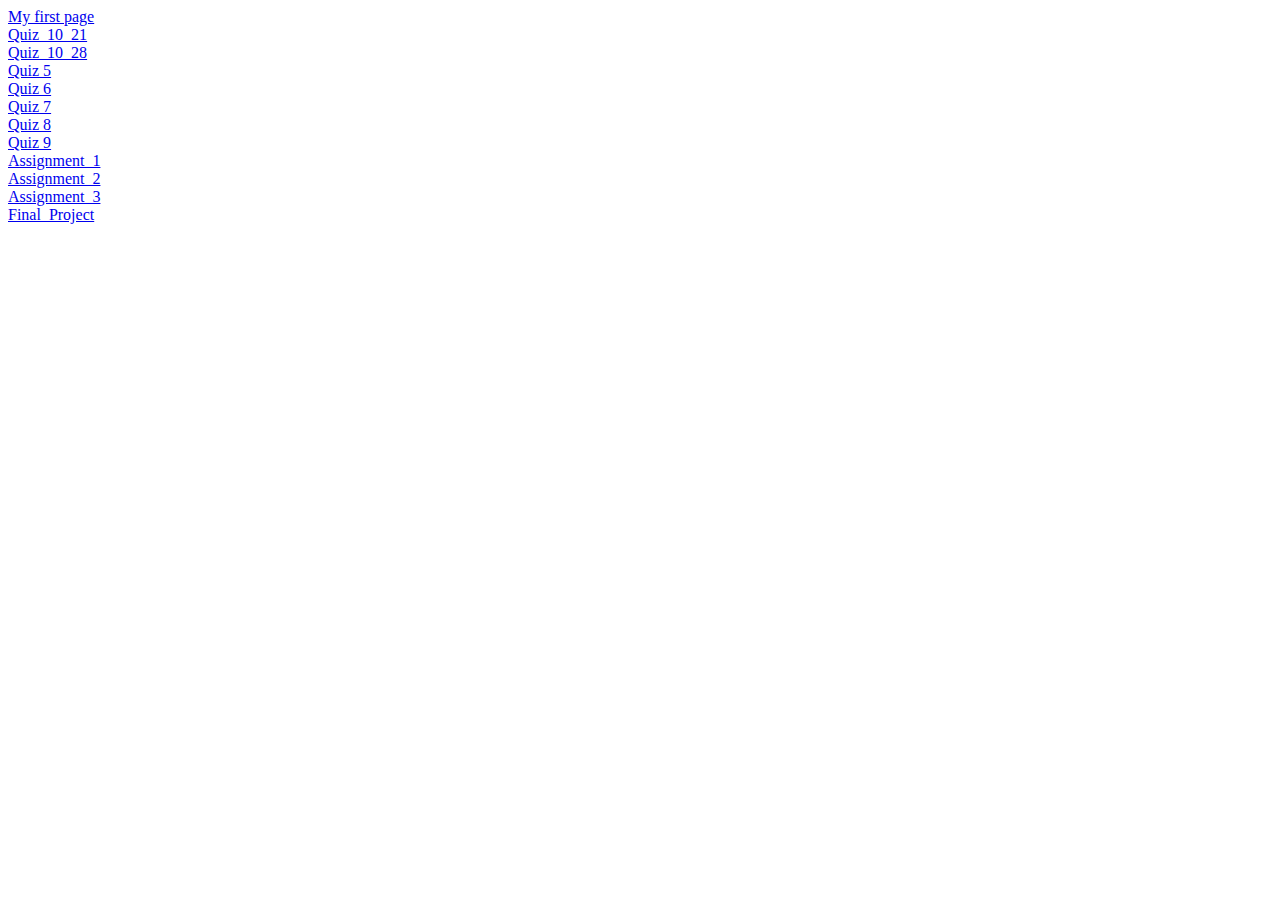
<file: index.html>
<!DOCTYPE html>
<html lang="en" dir="ltr">
  <head>
    <meta charset="utf-8">
    <title></title>
  </head>
  <body>
    <a href="./MyFirstPage/index.html">My first page</a>
    <br>
    <a href="./Quiz_10_21/index.html">Quiz_10_21</a>
    <br>
    <a href="./Quiz_10_28/index.html">Quiz_10_28</a>
    <br>
    <a href="./Quiz5/index.html">Quiz 5</a>
    <br>
    <a href="./Quiz6/index.html">Quiz 6</a>
    <br>
    <a href="./Quiz7/index.html">Quiz 7</a>
    <br>
    <a href="./Quiz8/index.html">Quiz 8</a>
    <br>
    <a href="./Quiz9/index.html">Quiz 9</a>
    <br>
    <a href="./Assignment_1/index.html">Assignment_1</a>
    <br>
    <a href="./Assignment_2/index.html">Assignment_2</a>
    <br>
    <a href="./Assignment_3/index.html">Assignment_3</a>
    <br>
    <a href="./EndlessRevolution/endless.html">Final_Project</a>
    <br>
  </body>
</html>
</file>
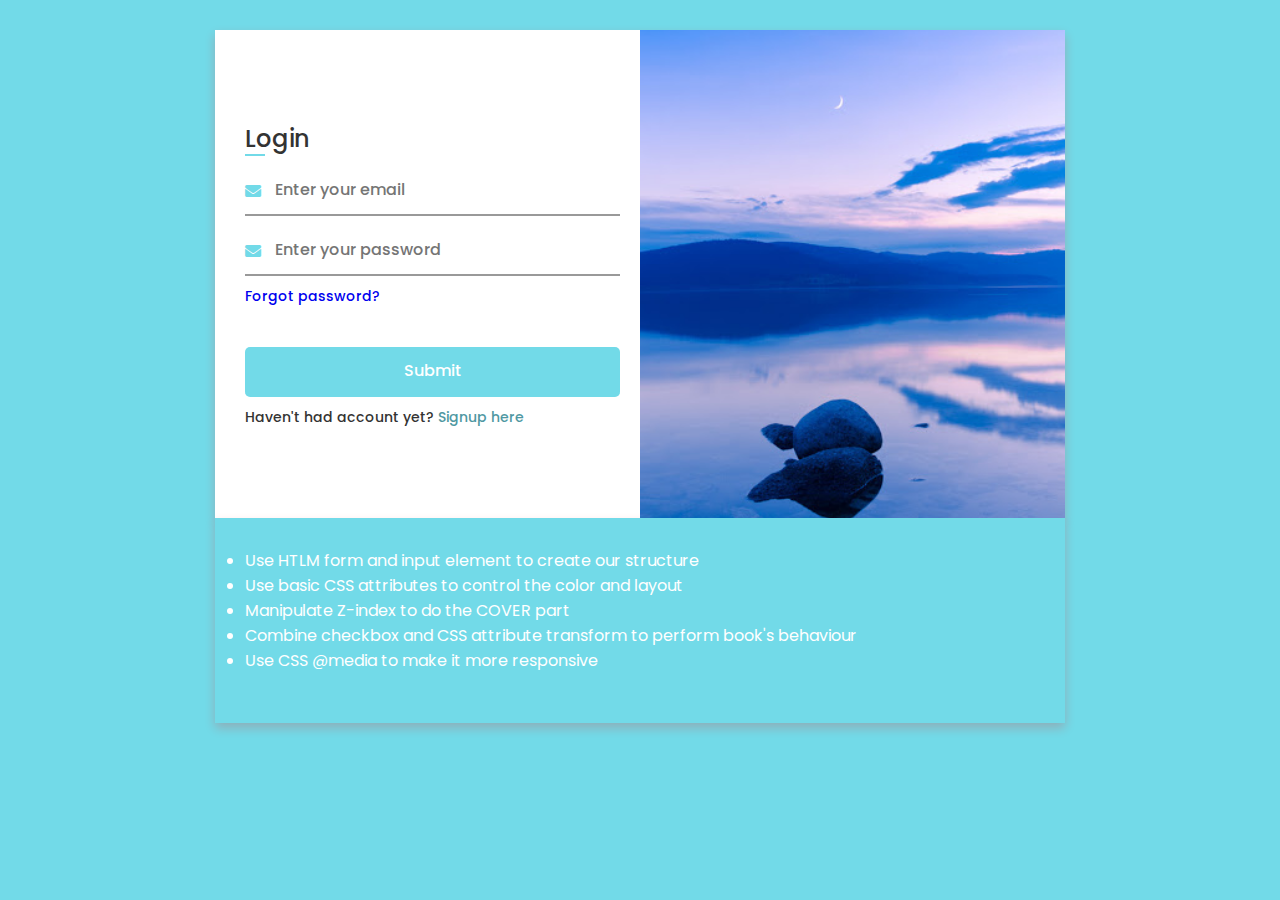
<file: Assignment_1/index.html>
<!DOCTYPE html>
<html lang="en" dir="ltr">

<head>
  <meta charset="utf-8">
  <title>S1093544 - Assignment 1</title>
  <link rel="stylesheet" href="./style.css">
  <link rel="stylesheet" href="https://cdnjs.cloudflare.com/ajax/libs/font-awesome/5.15.3/css/all.min.css">
  <meta name="tviewport" content="width=device-width, initial-scale=1.0">
</head>

<body>
  <div class="container">
    <input type="checkbox" id="flip" name="" value="">
    <div class="cover">
      <div class="front">
        <img class="front-image" src="./front.jpeg" alt="">
      </div>
      <div class="back">
        <img class="back-image" src="./back.jpeg" alt="">
      </div>
    </div>
    <form class="" action="index.html" method="post">
      <div class="form-content">
        <div class="login-form">
          <div class="title">
            Login
          </div>
          <div class="input-box">
            <i class="fas fa-envelope"></i>
            <input type="email" name="" value="" placeholder="Enter your email" required>
          </div>
          <div class="input-box">
            <i class="fas fa-envelope"></i>
            <input type="password" name="" value="" placeholder="Enter your password" required>
          </div>
          <div class="text">
            <a href="#">Forgot password?</a>
          </div>

          <div class="button input-box">
            <input type="submit" name="" value="Submit">
          </div>

          <div class="text">
            Haven't had account yet?
            <label for="flip">Signup here</label>
          </div>
        </div>
        <div class="signup-form">
          <div class="title">
            Signup
          </div>
          <div class="input-box">
            <i class="fas fa-user"></i>
            <input type="text" name="" value="" placeholder="Enter your name" required>
          </div>
          <div class="input-box">
            <i class="fas fa-envelope"></i>
            <input type="email" name="" value="" placeholder="Enter your email" required>
          </div>
          <div class="input-box">
            <i class="fas fa-envelope"></i>
            <input type="password" name="" value="" placeholder="Enter your password" required>
          </div>
          <div class="text">
            <a href="#">Sign up with Gmail</a>
          </div>
          <div class="text">
            <a href="#">Sign up with Facebook</a>
          </div>
          <div class="button input-box">
            <input type="submit" name="" value="Submit">
          </div>
          <div class="text">
            Already had an account?
            <label for="flip">Login here</label>
          </div>
        </div>
      </div>
    </form>
  </div>

  <div class="container description">
    <ul>
      <li>Use HTLM form and input element to create our structure</li>
      <li>Use basic CSS attributes to control the color and layout</li>
      <li>Manipulate Z-index to do the COVER part</li>
      <li>Combine checkbox and CSS attribute transform to perform book's behaviour</li>
      <li>Use CSS @media to make it more responsive</li>
    </ul>
  </div>
</body>

</html>
</file>
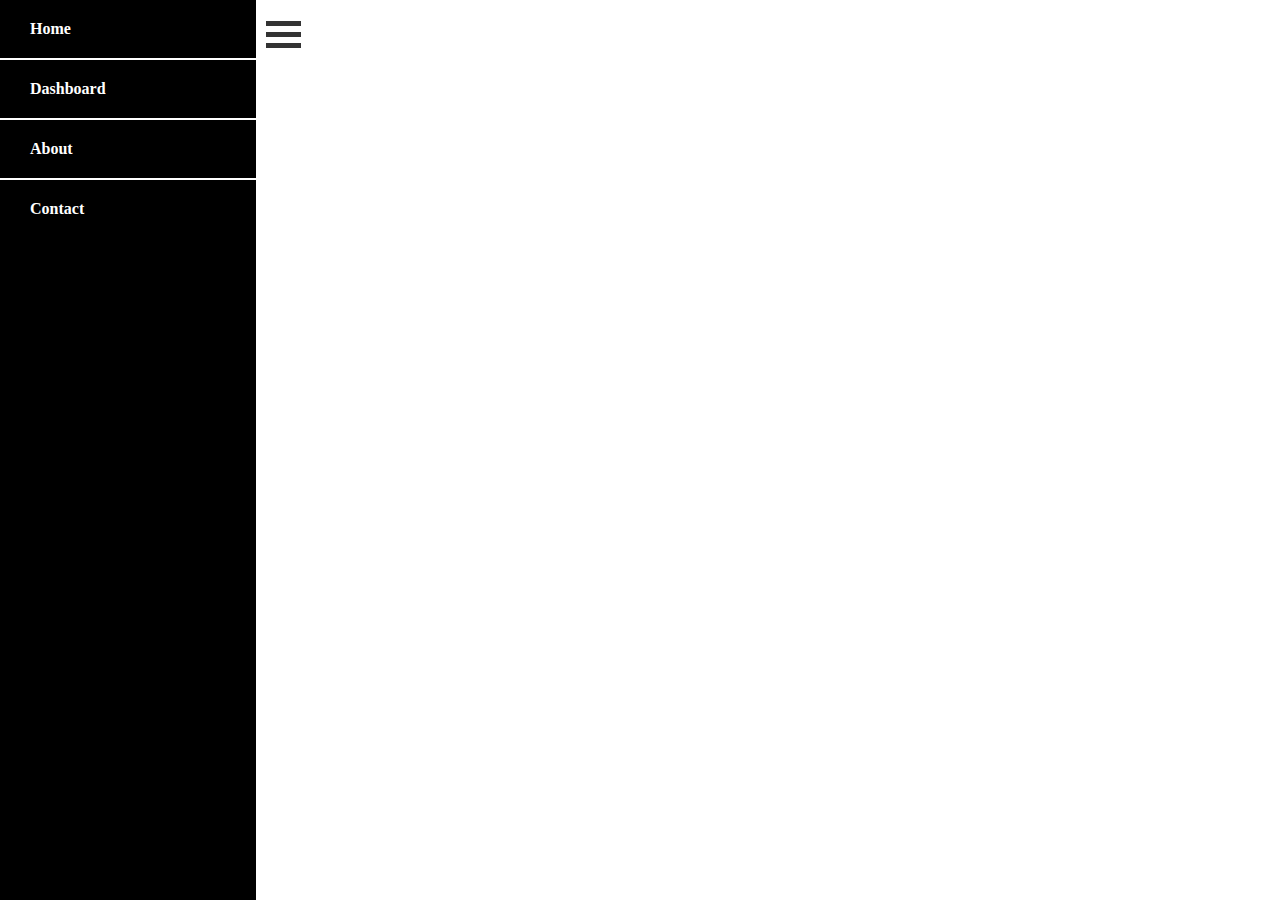
<file: Assignment_2/index.html>
<!DOCTYPE html>
<html lang="en" dir="ltr">

<head>
  <title>Assignment 2</title>
  <meta charset="utf-8">
  <meta name=viewport content="width=device-width, initial-scale=1">
  <link rel="stylesheet" href="./master.css">
</head>

<body>
  <div class="container">
    <div id="navigator" class="nav-bar">
      <ul>
        <li class="nav-ele"><a href="./icecream.html">Home</a></li>
        <div class="separator"></div>
        <li class="nav-ele"><a href="#">Dashboard</a></li>
        <div class="separator"></div>
        <li class="nav-ele"><a href="#">About</a></li>
        <div class="separator"></div>
        <li class="nav-ele"><a href="#">Contact</a></li>
      </ul>
    </div>
    <div class="nav-btn" onclick="myFunction()">
      <div class="bar1"></div>
      <div class="bar2"></div>
      <div class="bar3"></div>
    </div>
  </div>
  <script src="./myJavascript.js"></script>
</body>

</html>
</file>
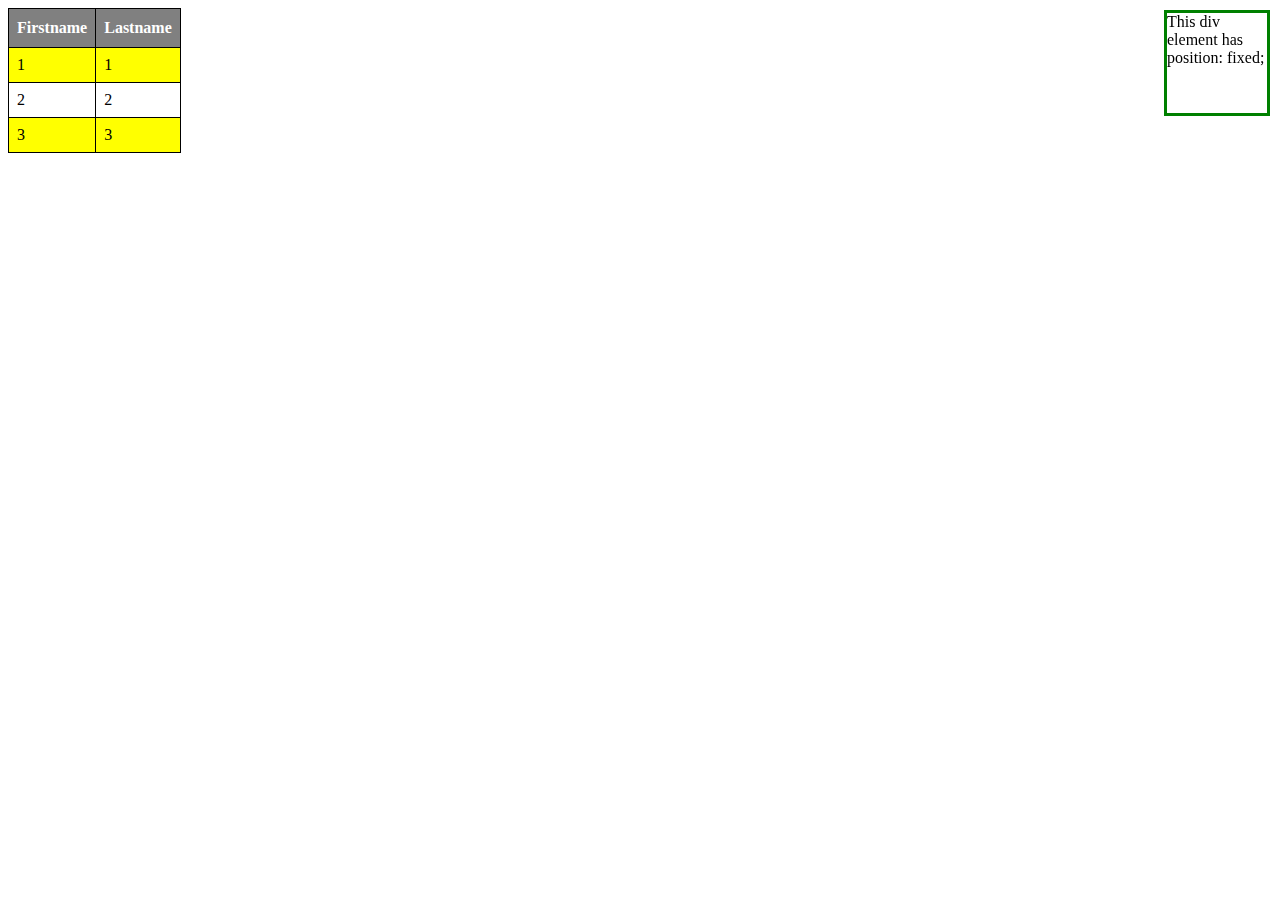
<file: Quiz5/index.html>
<!DOCTYPE html>
<html lang="en" dir="ltr">

<head>
  <meta charset="utf-8">
  <title>Oliver</title>
  <link rel="stylesheet" href="./style.css">
</head>

<body>
  <table class="student">
    <tr>
      <th>Firstname</th>
      <th>Lastname</th>
    </tr>
    <tr>
      <td>1</td>
      <td>1</td>
    </tr>
    <tr>
      <td>2</td>
      <td>2</td>
    </tr>
    <tr>
      <td>3</td>
      <td>3</td>
    </tr>
  </table>
  <div class="fixed-element">This div element has position: fixed;</div>
</body>

</html>
</file>
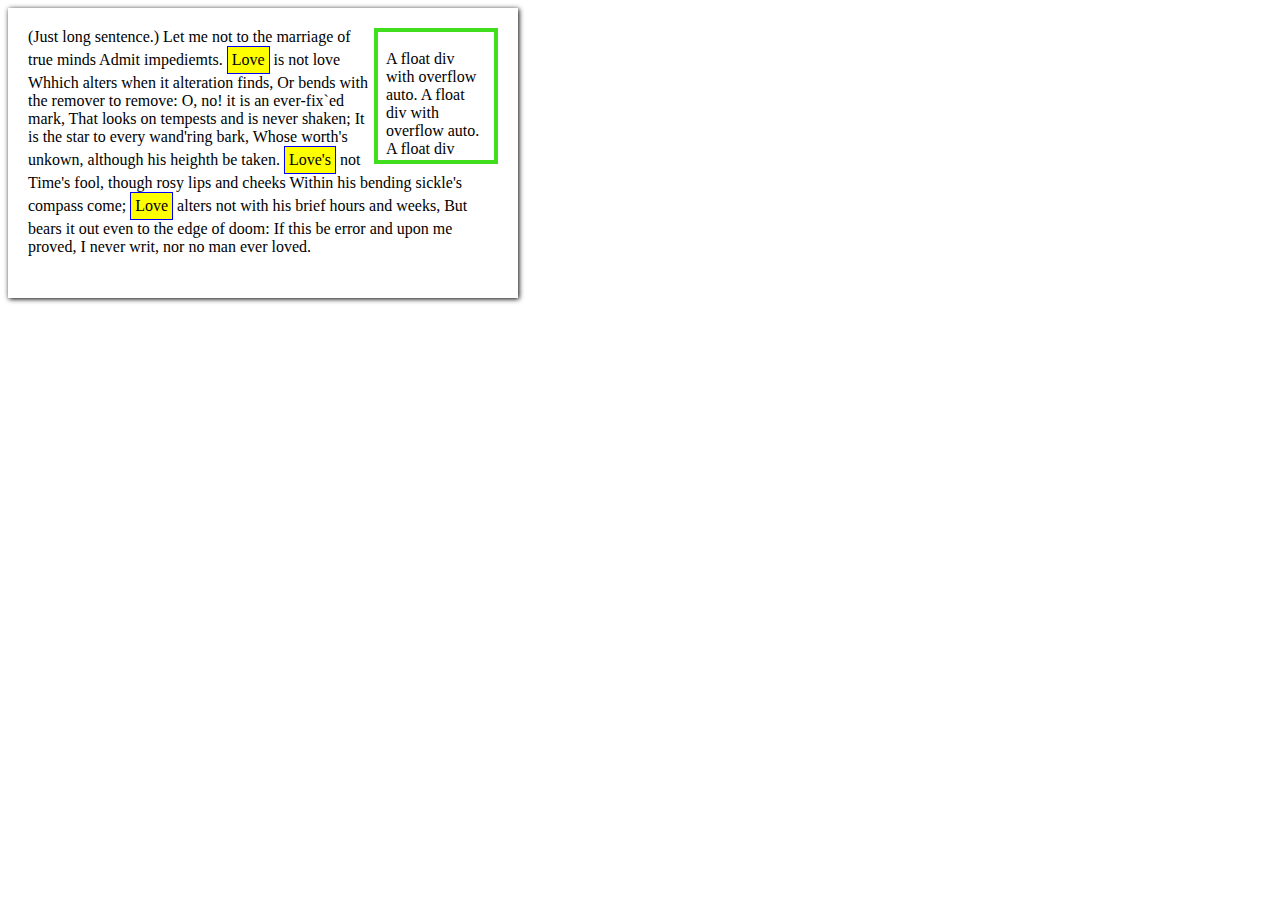
<file: Quiz6/index.html>
<!DOCTYPE html>
<html lang="en" dir="ltr">

<head>
  <meta charset="utf-8">
  <title>Oliver</title>
  <link rel="stylesheet" href="./style.css">
</head>

<body>
  <div class="container">
    <div class="float-div">
      A float div with overflow auto. A float div with overflow auto. A float div with overflow auto.
    </div>
    (Just long sentence.) Let me not to the marriage of true minds Admit
    impediemts. <span class="inline-block-span">Love</span> is not love Whhich
    alters when it alteration finds, Or bends with the remover to remove: O,
    no! it is an ever-fix`ed mark, That looks on tempests and is never shaken;
    It is the star to every wand'ring bark, Whose worth's unkown, although his
    heighth be taken. <span class="inline-block-span">Love's</span> not Time's
    fool, though rosy lips and cheeks Within his bending sickle's compass
    come; <span class="inline-block-span">Love</span> alters not with his
    brief hours and weeks, But bears it out even to the edge of doom: If this
    be error and upon me proved, I never writ, nor no man ever loved.
  </div>
</body>

</html>
</file>
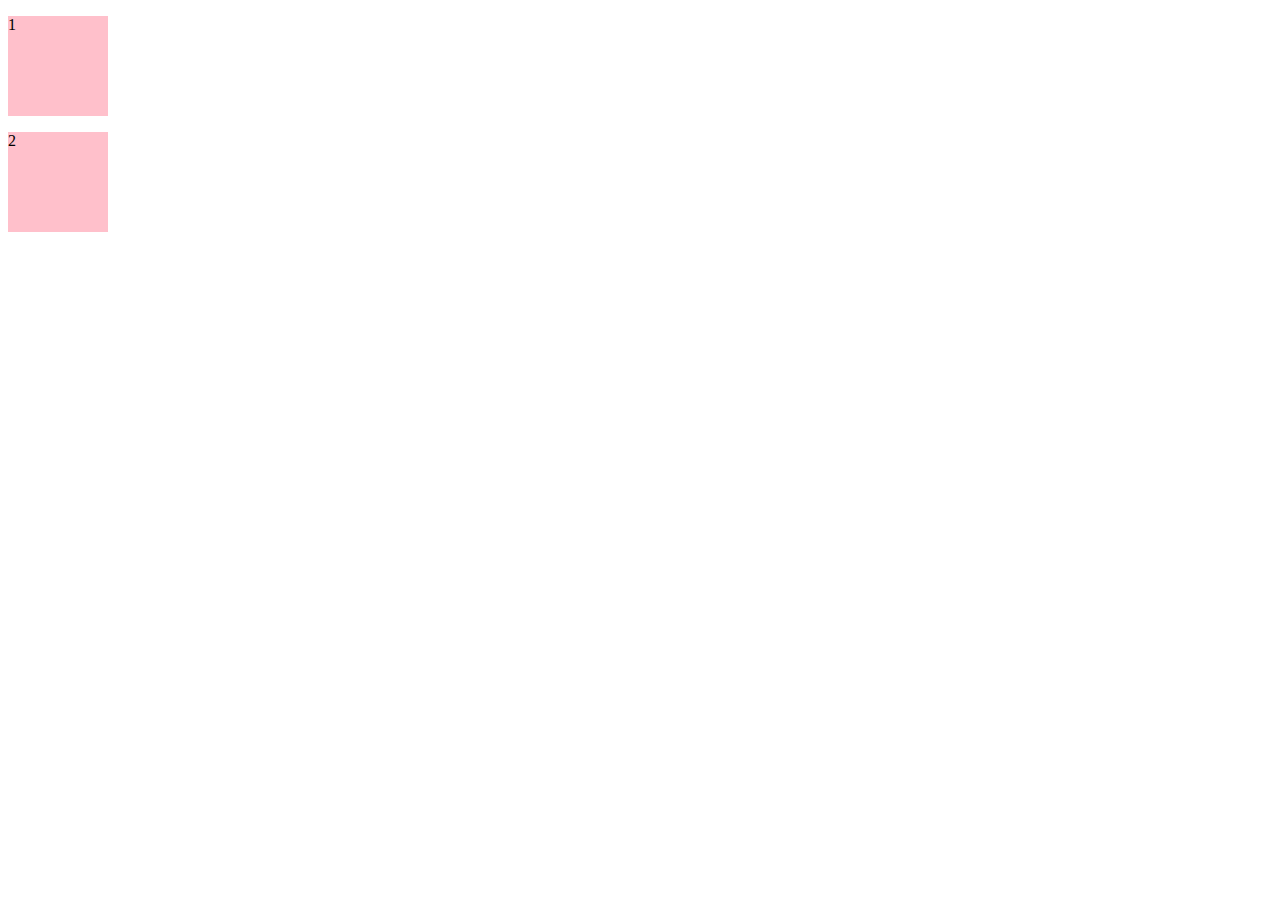
<file: Quiz7/index.html>
<!DOCTYPE html>
<html lang="en" dir="ltr">
  <head>
    <meta charset="utf-8">
    <title>Quiz 7</title>
    <link rel="stylesheet" href="./style.css">
  </head>
  <body>
    <div id="box-1">
      <p>1</p>
    </div>
    <div id="box-2">
      <p>2</p>
    </div>
  </body>
</html>
</file>
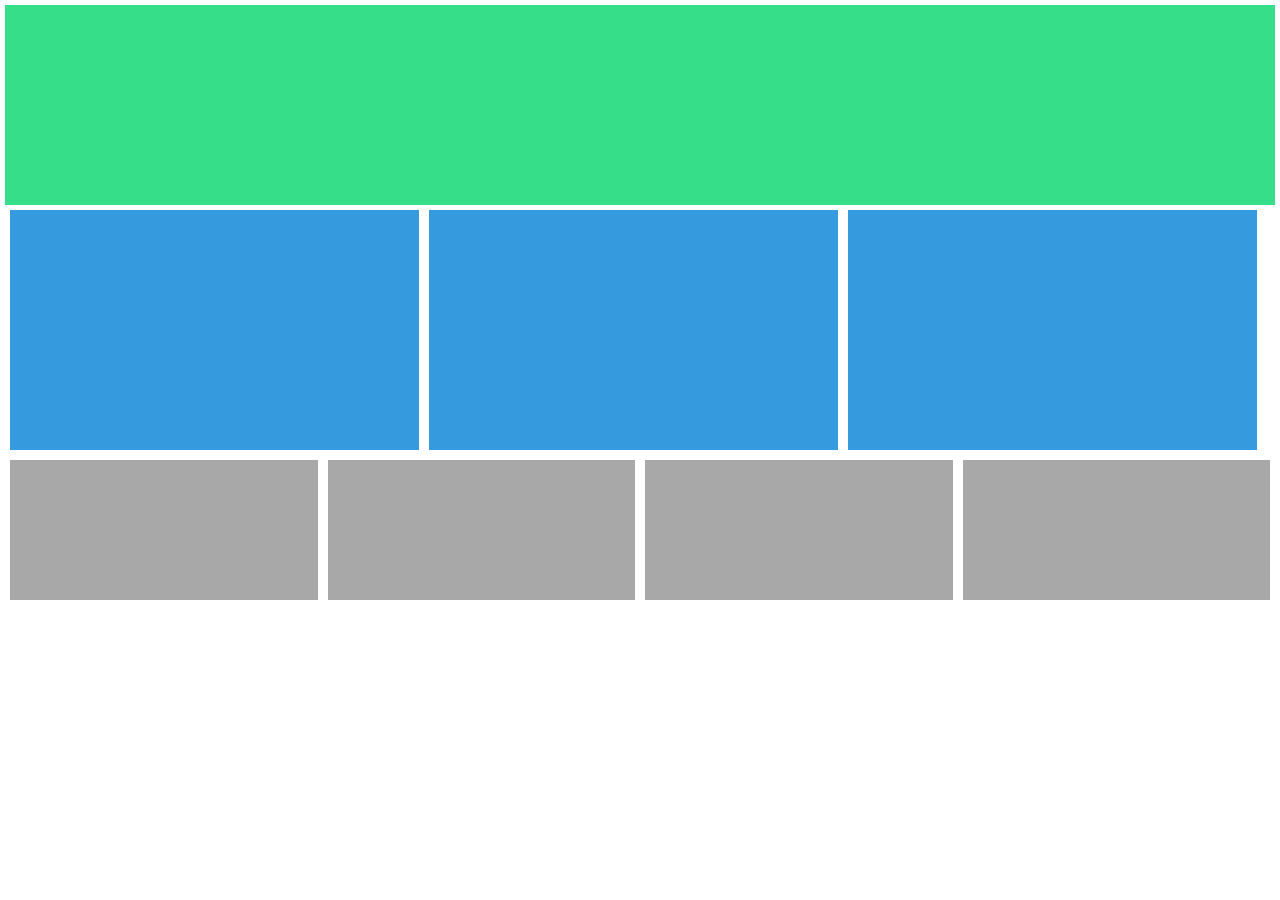
<file: Quiz8/index.html>
<!DOCTYPE html>
<html lang="en" dir="ltr">

<head>
  <meta charset="utf-8">
  <title>Quiz 8</title>
  <link rel="stylesheet" href="./style.css">
</head>

<body>
  <div class="box-1">
  </div>
  <div class="box-2">
    <div class="box-2-1">
    </div>
    <div class="box-2-2">
    </div>
    <div class="box-2-3">
    </div>
  </div>
  <div class="box-3">
    <div class="box-3-1">
    </div>
    <div class="box-3-2">
    </div>
    <div class="box-3-3">

    </div>
    <div class="box-3-4">

    </div>
  </div>
</body>

</html>
</file>
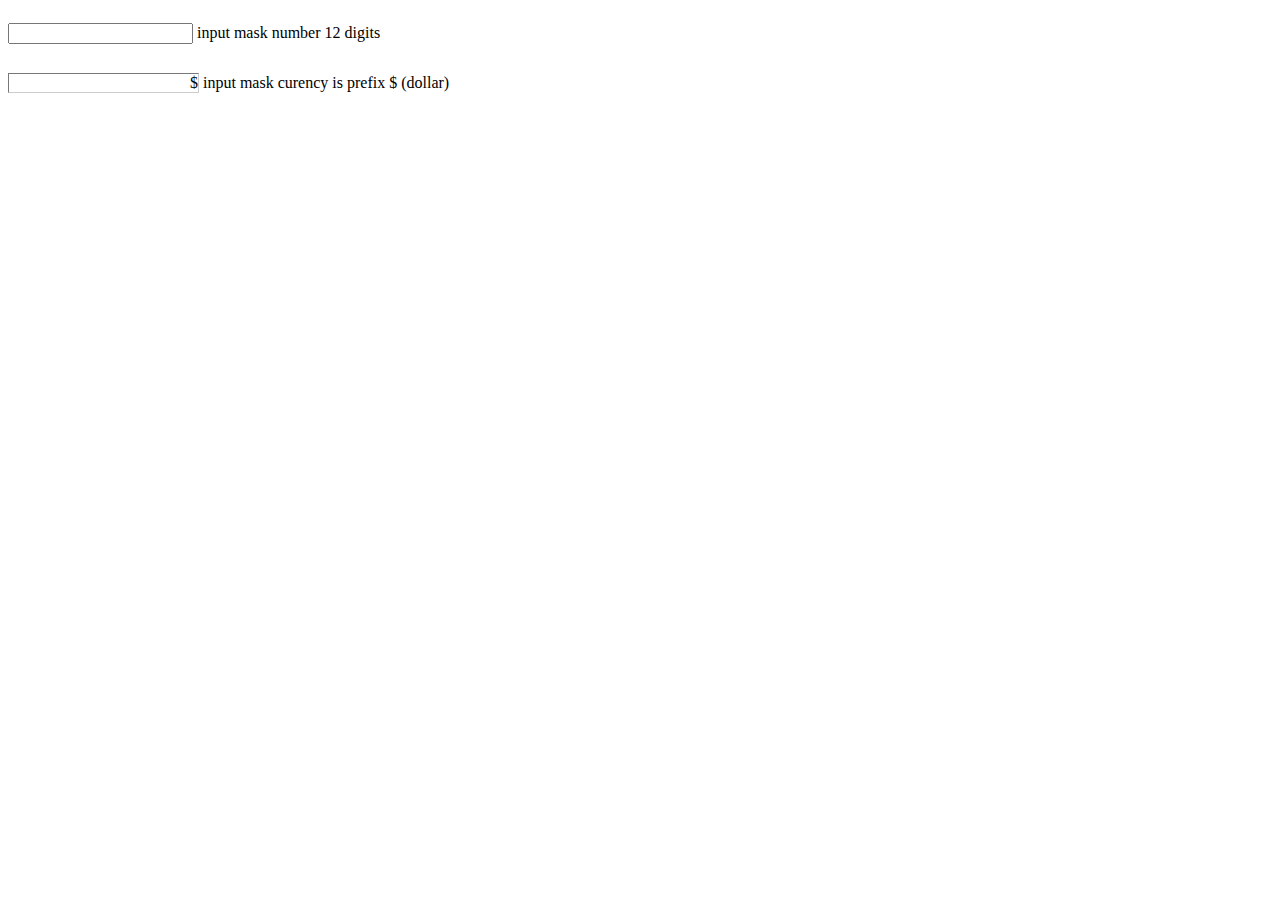
<file: Quiz9/index.html>
<!DOCTYPE html>
<html lang="en" dir="ltr">

<head>
  <meta charset="utf-8">
  <title></title>
  <link rel="stylesheet" href="./style.css">
</head>

<body>
  <div class="flex-container">
    <input type="number" id="limitingInputField" oninput="limitLength()" />
    <p>&nbsp;input mask number 12 digits</p>
  </div>
  <div class="flex-container">
    <span class="currencyinput"><input type="number" />$</span>
    <p>&nbsp;input mask curency is prefix $ (dollar)</p>
  </div>
  <script>
    function limitLength() {
      var x = document.getElementById("limitingInputField").value;
      if (x.length > 12) {
        document.getElementById("limitingInputField").value = x.slice(0, 12);
      }
    }
  </script>
</body>

</html>
</file>
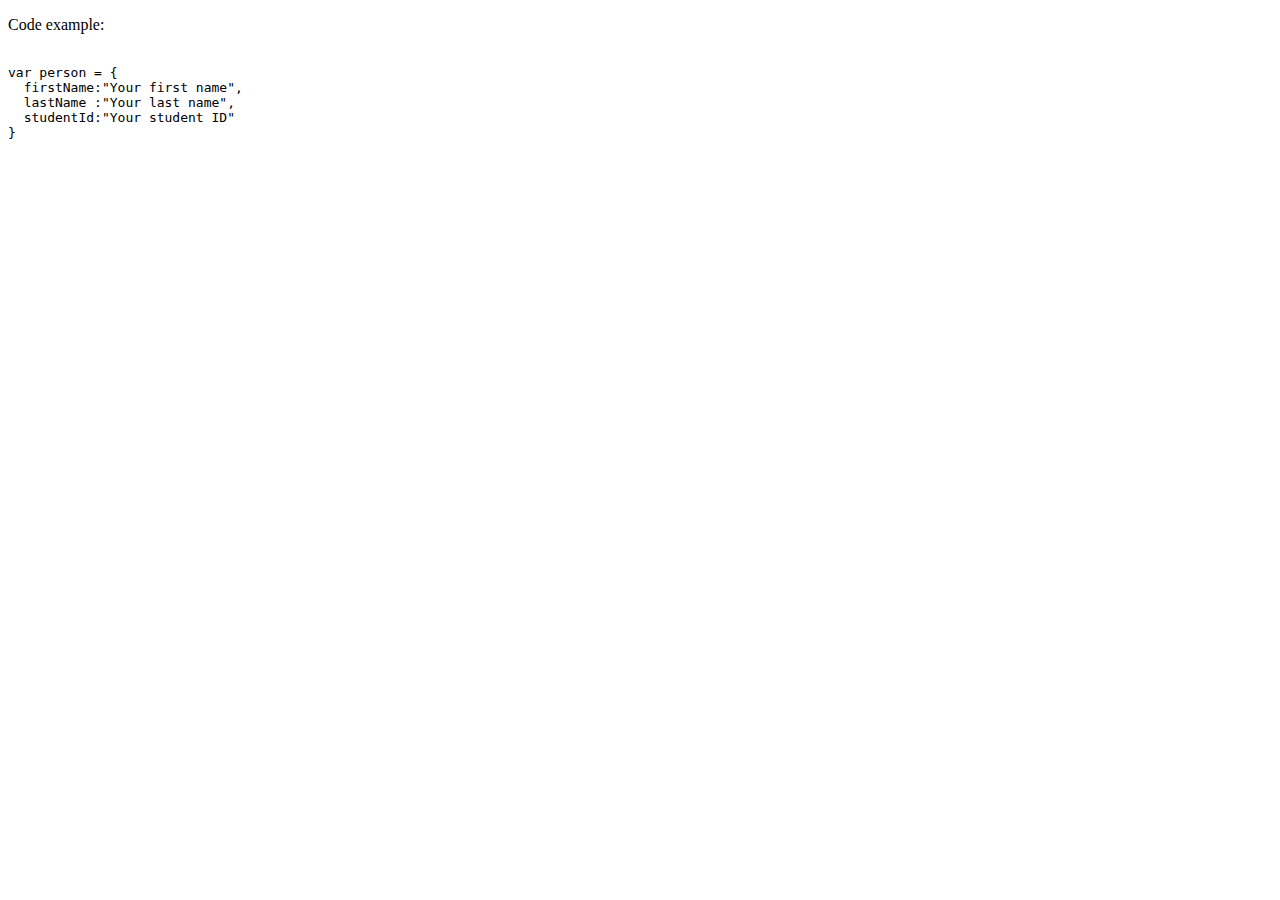
<file: Quiz_10_21/index.html>
<!DOCTYPE html>
<html lang="en" dir="ltr">

<head>
  <meta charset="utf-8">
  <title>Oliver</title>
</head>

<body>
  <p>Code example:</p>
  <pre>
      <code>
var person = {
  firstName:"Your first name",
  lastName :"Your last name",
  studentId:"Your student ID"
}
      </code>
    </pre>
</body>

</html>
</file>
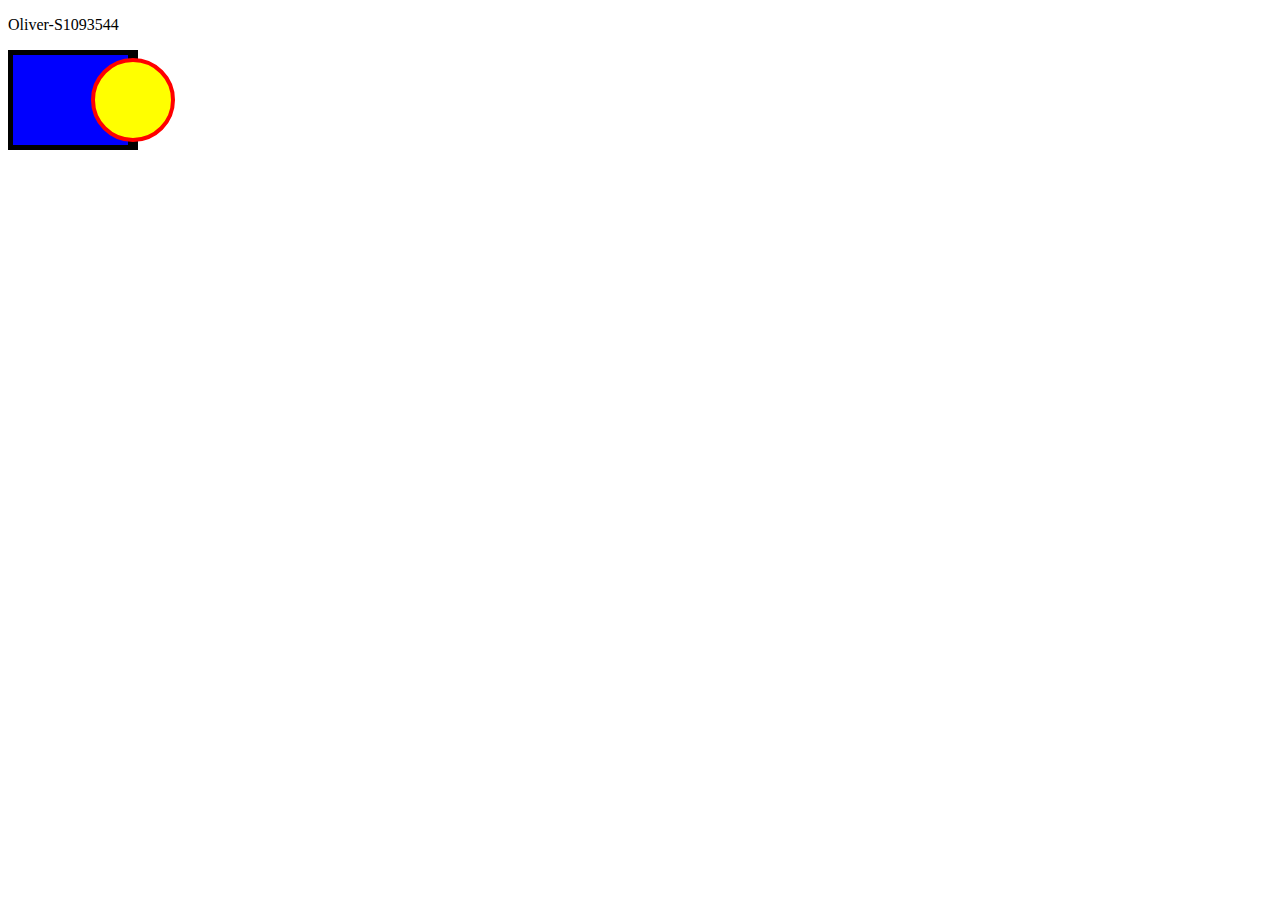
<file: Quiz_10_28/index.html>
<!DOCTYPE html>
<html lang="en" dir="ltr">

<head>
  <meta charset="utf-8">
  <title>Oliver</title>
</head>

<body>
  <p>Oliver-S1093544</p>
  <svg width="200" height="100">
  	<rect width="125" height="100" style="fill:rgb(0,0,255);stroke-width:10;stroke:rgb(0,0,0)"/>
  	<circle cx="125" cy="50" r="40" stroke="red" stroke-width="4" fill="yellow"/>
  </svg>
  

	

      </code>
    </pre>
</body>

</html>
</file>
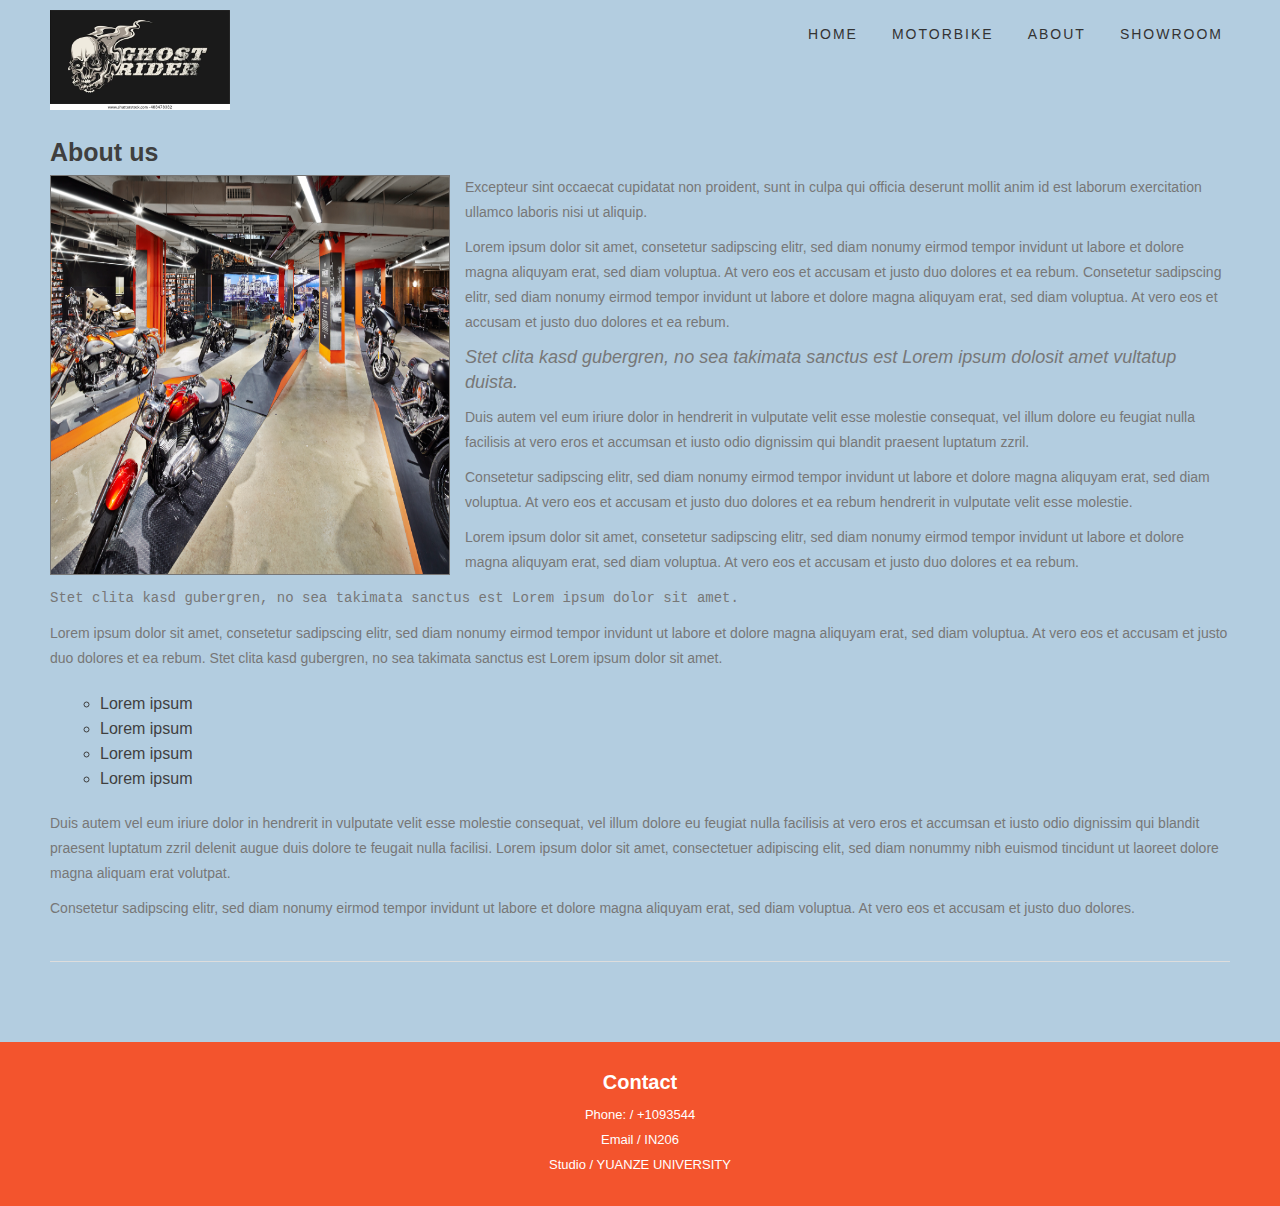
<file: Assigment_3/about.html>
<!doctype html>
<html>

<head>
	<title>About</title>
	<link href="css/style.css" type="text/css" rel="stylesheet">
	<link href="css/grid.css" type="text/css" rel="stylesheet">
</head>

<body>
	<main>

		<!------------------------ header ----------------------->

		<header>
			<div class="container">
				<div class="row">
					<a href="index.html" class="logo"><img src="images/ghostrider.png"></a>
					<div class="menu">
						<ul>
							<li><a href="index.html">Home</a></li>
							<li><a href="motobike.html">Motorbike</a></li>
							<li><a href="about.html">About</a></li>
							<li><a href="showroom.html">Showroom</a></li>
						</ul>
					</div>

				</div>
			</div>
		</header>

		<!------------------------ content area ----------------------->
		<section>
			<div class="container">
				<div class="row">
					<div class="wrap-col">

						<article>
							<div class="art-header">
								<h1 class="entry-title">About us</h1>
							</div>
							<div class="art-content">
								<img src="images/about.jpeg">
								<div>
									<p>Excepteur sint occaecat cupidatat non proident, sunt in culpa qui officia deserunt mollit anim id est laborum exercitation ullamco laboris nisi ut aliquip.</p>
								</div>
								<p>Lorem ipsum dolor sit amet, consetetur sadipscing elitr, sed diam nonumy eirmod tempor invidunt ut labore et dolore magna aliquyam erat, sed diam voluptua. At vero eos et accusam et justo duo dolores et ea rebum. Consetetur
									sadipscing elitr, sed diam nonumy eirmod tempor invidunt ut labore et dolore magna aliquyam erat, sed diam voluptua. At vero eos et accusam et justo duo dolores et ea rebum.</p>
								<blockquote>
									<p>Stet clita kasd gubergren, no sea takimata sanctus est Lorem ipsum dolosit amet vultatup duista.</p>
								</blockquote>
								<p>
									Duis autem vel eum iriure dolor in hendrerit in vulputate velit esse molestie consequat, vel illum dolore eu feugiat nulla facilisis at vero eros et accumsan et iusto odio dignissim qui blandit praesent luptatum zzril.</p>
								<p>
									Consetetur sadipscing elitr, sed diam nonumy eirmod tempor invidunt ut labore et dolore magna aliquyam erat, sed diam voluptua. At vero eos et accusam et justo duo dolores et ea rebum hendrerit in vulputate velit esse molestie.
								</p>

								<p>Lorem ipsum dolor sit amet, consetetur sadipscing elitr, sed diam nonumy eirmod tempor invidunt ut labore et dolore magna aliquyam erat, sed diam voluptua. At vero eos et accusam et justo duo dolores et ea rebum.</p>
								<p><code>Stet clita kasd gubergren, no sea takimata sanctus est Lorem ipsum dolor sit amet.</code></p>
								<p>
									Lorem ipsum dolor sit amet, consetetur sadipscing elitr, sed diam nonumy eirmod tempor invidunt ut labore et dolore magna aliquyam erat, sed diam voluptua. At vero eos et accusam et justo duo dolores et ea rebum. Stet clita kasd
									gubergren, no sea takimata sanctus est Lorem ipsum dolor sit amet.
								</p>
								<div class="order">
									<ol>
										<li>Lorem ipsum</li>
										<li>Lorem ipsum</li>
										<li>Lorem ipsum</li>
										<li>Lorem ipsum</li>
									</ol>
								</div>
								<p>
									Duis autem vel eum iriure dolor in hendrerit in vulputate velit esse molestie consequat, vel illum dolore eu feugiat nulla facilisis at vero eros et accumsan et iusto odio dignissim qui blandit praesent luptatum zzril delenit
									augue duis dolore te feugait nulla facilisi. Lorem ipsum dolor sit amet, consectetuer adipiscing elit, sed diam nonummy nibh euismod tincidunt ut laoreet dolore magna aliquam erat volutpat.</p>
								<p>
									Consetetur sadipscing elitr, sed diam nonumy eirmod tempor invidunt ut labore et dolore magna aliquyam erat, sed diam voluptua. At vero eos et accusam et justo duo dolores.</p>

							</div>
						</article>

					</div>
				</div>
			</div>

			</div>
		</section>

		<!------------------------ footer ----------------------->

		<footer>
			<div class="wrap-footer">
				<div class="container">
					<div class="row">
						<h3>Contact</h3>
						<span>Phone: / +1093544</span><br>
						<span>Email / IN206</span> <br>
						<span>Studio / YUANZE UNIVERSITY</span><br>
					</div>
				</div>
			</div>
		</footer>

	</main>
</body>

</html>
</file>
<file: Assignment_1/style.css>
/* Google Font Link */
@import url('https://fonts.googleapis.com/css2?family=Poppins:wght@200;300;400;500;600;700&display=swap');

* {
  margin: 0;
  padding: 0;
  box-sizing: border-box;
  font-family: "Poppins", sans-serif;
}

body {

  min-height: 100vh;
  display: block;
  align-items: center;
  justify-content: space-between;
  background: #72dae8;
  padding: 30px;
}


.container {
  position: relative;
  max-width: 850px;
  width: 100%;
  background: #fff;
  padding: 50px 30px;
  box-shadow: 0 5px 10px rgba(255, 0, 0, 0.2);
  margin: auto;
}

.container #flip{
  display: none;
}

.container .cover{
  position: absolute;
  top: 0;
  left: 50%;
  height: 100%;
  width: 50%;
  z-index: 98;
  transition: all 1s ease;
  transform-origin: left;
  transform-style: preserve-3d;
}
.container .cover::before{
    content: '';
    position: absolute;
    height: 100%;
    width: 100;
    background: #72dae8;
    opacity: 0.5;
    z-index: 100;
}

.container .cover img{
  position: absolute;
  height: 100%;
  width: 100%;
  object-fit: cover;
  z-index: 12;
  backface-visibility: hidden;
}

.container .cover .back .back-image{
  transform: rotateY(180deg);
}

.container .cover .text{
  position: absolute;
  z-index: 111;
  height: 100%;
  width: 100%;
  font-size: 26px;
  font-weight: 500;
  color: white;
  display: flex;
  flex-direction: column;
  align-items: center;
  justify-content: center;
}

.cover .text .text-2{
    font-size: 14;
    font-weight: 500;
}

.container #flip:checked ~ .cover{
  transform: rotateY(-180deg);
}

.container form {
  height: 100%;
  width: 100%;
  background: #fff;
}

.container .form-content {
  display: flex;
  align-items: center;
  justify-content: space-between;
}



.form-content .login-form, .form-content .signup-form {
  width: calc(100% / 2 -25px);
}

form .form-content .title {
  position: relative;
  font-size: 24px;
  font-weight: 500;
  color: #333;
}

form .form-content .title:before {
  content: '';
  position: absolute;
  left: 0;
  bottom: 0;
  height: 2px;
  width: 20px;
  background: #72dae8;
}

form .form-content .input-box {
  display: flex;
  align-items: center;
  height: 50px;
  width: 100%;
  margin: 10px 0px;
  position: relative;
}

.form-content .input-box input {
  height: 100%;
  width: 100%;
  outline: none;
  border: none;
  padding: 0 30px;
  font-size: 16px;
  font-weight: 500;
  border-bottom: 2px solid rgba(0, 0, 0, 0.4);
  transition: all 0.3s ease;
}

.form-content .input-box input:focus,
.form-content .input-box input:valid {
  border-color: #72dae8;
}

.form-content .input-box i {
  position: absolute;
  font-size: 16px;
  color: #72dae8;
}

form .form-content .button{
  color: white;
  margin-top: 40px;
}
form .form-content .button input{
  color: white;
  background: #72dae8;
  border-radius: 5px;
  padding: 0;
  cursor: pointer;
  transtition: all 0.4s ease;
}

form .form-content .button input:hover{
  background: #4f98a2;
}

form .form-content .text{
  font-size: 14px;
  font-weight: 500;
  color: #333;
}

form .form-content .text a{
  text-decoration: none;
}

form .form-content .text a:hover{
  text-decoration: underline;
}

form .form-content label{
  color: #4f98a2;
  cursor: pointer;
}

form .form-content label:hover{
  text-decoration: underline;
}

@media (max-width: 730px){
  .container .cover{
    display: none;
  }
  .form-content .login-form,
  .form-content .signup-form{
    width:100%;
  }

  .form-content .login-form{
    display: none;
  }
  .container #flip:checked ~ form .signup-form{
    display: none;
  }

  .container #flip:checked ~ form .login-form{
    display:block;
  }
}

.description{
  padding-top: 30px;
    margin-top: auto;
    background: #72dae8;
}

.description ul li{
  color: white;
}
</file>
<file: Assignment_2/master.css>
body {
  margin: 0;
  padding: 0;
  box-sizing: border-box;
}

.container {
  display: flex;
}

.nav-bar {
  display: block;
  background-color: black;
  min-width: 20vw;
  height: 100vh;

}

.nav-bar ul {
  list-style-type: none;
  margin: 0;
  padding: 0;
}

.nav-bar .nav-ele {
  margin: 20px 30px;
}
.nav-bar .separator{
  height: 2px;
  min-width: 20vw;
  background-color: white;
}
.nav-bar .nav-ele a {
  color: white;
  font-weight: bold;
  text-decoration: none;
}

.nav-btn {
  display: inline-block;
  cursor: pointer;
  margin-left: 10px;
  margin-top: 15px;
}

.bar1, .bar2, .bar3 {
  width: 35px;
  height: 5px;
  background-color: #333;
  margin: 6px 0;
}
</file>
<file: Quiz5/style.css>
.student {
  border-collapse: collapse;
}

.student td,
.student th {
  border: 1px solid black;
  padding: 8px;
}

.student tr:nth-child(even) {
  background-color: yellow;
}

.student th {
  padding-top: 10px;
  padding-bottom: 10px;
  text-align: left;
  background-color: gray;
  color: white;
}

.fixed-element {
  position: fixed;
  right: 10px;
  top: 10px;
  border: 3px solid green;
  width: 100px;
  height: 100px;
}
</file>
<file: Quiz6/style.css>
.container {
  width: 470px;
  height: 250px;
  box-shadow: 1px 1px 5px #000000;
  padding: 20px;
}
.float-div {
  float: right;
  overflow: auto;
  width: 100px;
  height: 100px;
  border: 4px solid rgb(64, 222, 28);
  padding: 18px 8px 10px 8px;
}
.inline-block-span {
  display: inline-block;
  padding: 4px;
  border: 1px solid blue;
  background-color: yellow;
}
</file>
<file: Quiz7/style.css>
div{
  background-color: pink;
  width: 100px;
  height: 100px;
  transition: width 4s, height 4s;
}

#box-1:hover{
    height:100px;
    width:600px;
}

#box-2:hover{
  height:250px;
  width:250px
}
</file>
<file: Quiz8/style.css>
body{
  margin: 5px;
  padding: 0;
  box-sizing: border-box;
  display: block;

}

.box-1{
  display: grid;
  background-color: rgb(54,222,138);
  width: 100%;
  height: 200px;
}


.box-2{
  display: grid;

  grid-template-columns: 33% 33% 33%;
  grid-template-rows: 250px;
}
.box-2-1, .box-2-2, .box-2-3{
  background-color: rgb(54,155,222);
  margin: 5px;
}

.box-3{
  display: grid;
  grid-template-columns: 25% 25% 25% 25%;
  grid-template-rows: 150px;
}

.box-3-1, .box-3-2, .box-3-3, .box-3-4{
  background-color: rgb(168, 168, 168);
  margin: 5px;
}

@media only screen and (max-width: 480px){

  .box-2{
    display: grid;
    grid-template-columns: 100%;
    grid-template-rows: 100px 100px 100px;
  }
  .box-2-1, .box-2-2, .box-2-3{
    background-color: rgb(54,155,222);
    margin: 5px;
    margin-left: 0px;
    margin-right: 0px;
  }
  .box-3{
    display: grid;
    grid-template-columns: 50% 50%;
    grid-template-rows: 100px 100px;
  }

  .box-3-1, .box-3-2, .box-3-3, .box-3-4{
    background-color: rgb(168, 168, 168);
    margin: 5px;
  }

  .box-3-1, .box-3-3{
    margin-left: 0;
  }
  .box-3-2, .box-3-4{
    margin-right: 0;
  }
}
</file>
<file: Quiz9/style.css>
.flex-container {
  display: flex;
  align-items: center;
}
.currencyinput {
  border: 1px inset #ccc;
}
.currencyinput input {
  border: 0;
}
/* Chrome, Safari, Edge, Opera */
input::-webkit-outer-spin-button,
input::-webkit-inner-spin-button {
  -webkit-appearance: none;
  margin: 0;
}

/* Firefox */
input[type="number"] {
  -moz-appearance: textfield;
}
</file>
<file: Assigment_3/css/style.css>
/******************** Adding font  **********************/

@font-face
{
	font-family:'racing sans one';
	src:url("RacingSansOne-Regular.ttf");
}

		/******************** body  **********************/

body{
	width:100%;
	padding:0;
	margin:0;
	background:rgb(179, 205, 224);
	color:#3f3f3f;
	font:14px/25px Arial;
}
*{
	box-sizing:border-box;
}

		/************header*****************/

header{
	background:rgb(179, 205, 224);
}

		/******************** logo  **********************/

header .logo img{
	display:inline-block;
	margin:0px auto;
	padding:10px;
	max-width:200px;
	max-height: 200px;

}

		/******************** navigation bar **********************/

.menu{
	display:inline-block;
	float:right;
}
ul,ol{
	margin:0;
	padding:0;
	list-style:none;
}
.menu ul li{
	float:left;
}
.menu ul li a{
	padding:27px 17px;
	letter-spacing:2px;
	text-decoration:none;
	color:#333;
	font-weight:500px;
	border:0;
	text-transform:uppercase;
	line-height:1;
	display:block;
	position:relative;
	box-sizing:border-box;
}
.menu ul li:hover a{
	background:#f3542d;
	color:#fff;
}


			/**********slider**************/

.slider{
	position:relative;
	width:100%;
	overflow:hidden;
	height:600px;

}
.slider img{
	display:block;
	position:relative;
	z-index:1;
	max-height:600px;
	width:100%;
	border:0;
}
.caption{
	display:block;
	position:absolute;
	left:0;
	right:0;
	bottom:0;
	z-index:2;
	text-shadow:none;
	color:#fff;
	background:rgba(0,0,0, 0.7);
	padding:30px 20px 10px;
	text-align:center;
	margin:0;
	max-width:none;

}
.caption h1{
	font-size:40px;
	margin-bottom:20px;
}
.caption span{
	font-size:24px;
}

/**********************content***********************/

.content-box{
	margin-bottom:30px;
}
.content-box .box-1{
	padding-bottom:30px;
	min-height:380px;
}

	/**********************small slider in motobike, about , contact pages ***********************/

.header{
	text-align:center;
	margin:60px auto 50px;
}
.heading{
	background:#000;
	border-right:6px solid #f3542d;
	color:#fff;
	display:inline-block;
	font-size:36px;
	font-weight:normal;
	height:60px;
	line-height:42px;
	padding:10px 20px;
	position:relative;
	text-transform:uppercase;
	transform:rotate(0deg) scale(1.003) skew(-14deg) translate(0px);
	transform-style:flat;
}
.heading span{
	display:block;
transform:rotate(0deg) scale(1.003) skew(14deg) translate(0px);
	transform-style:flat;

}

			/*********************  ***********************/

.content-box .item{padding:10px 0;}
.zoom-container{
	position:relative;
	overflow:hidden;
	display:inline-block;
	width:100% !important;
}

.content-box .item img{
	display:block;
	width:100% !important;
	height:auto;
	transition:all 0.5s ease;
}
.content-box .item .item-content
{
	background:#fff;
	padding:25px;
	border:1px solid #ddd;
}
.content-box .item span{
	font-size:15px;
	font-weight:500px;
	color:#000;
}
.content-box .item:hover .zoom-container img{
	transform:scale(1.25) rotate(5deg);

}
.content-box .item:hover .item-content{background:#f3542d;color:#fff;transition:all 600ms ease;}
.content-box .item:hover .item-content p, .content-box .item:hover .item-content span{color:#fff;}
.content-box .item:hover a.btn{color:#fff; border-color:#fff;}

			/*********************  ***********************/

.content-box.box-2{
	background:url(../images/bg-2.jpg);
	padding:40px 0;
	text-align:center;
	min-height:380px;
	color:#fff !important;
}
.content-box.box-2 p{
color:#fff;
}

			/*********************  ***********************/

.content-box.box-3 .post{
	background:#f1f1f1;
	color:3f3f3f;
	margin-bottom:30px;
	border:1px solid #fff;
}
.content-box.box-3 .post img{
	max-height:440px;
	width:100%;
	border:none;
}
.content-box.box-3 .post .wrapper{
	padding:60px 60px 20px 60px;
text-align:center;}

.post:after,.post:before,section:after,section:before,article:after,article:before{
	clear:both;
	content:" ";
	display:block;
	visibility:hidden;
	width:0;
	height:0;
}

		/*********************  ***********************/

.content-box.box-4{
	background:url(../images/bg-3.jpg) fixed 0 0;
	min-height:380px;
	padding:40px 0;
	text-align:center;
}

		/*********************  ***********************/

.content-box.box-5 .item{
	border-right:1px solid #ccc;
	padding-right:30px;
	min-height:380px;

}



		/***************footer********************/

.maps{
	margin:30px 0;
}
iframe{
	border:0;
	padding:0;
	margin:0;
}
footer{
	margin-top:40px;
	text-align:center;
	background:#f3542d;
}
footer a{
	color:#fff;
}
.wrap-footer{
color:#fff;
font-size:13px;
padding:30px 20px;
}
.wrap-footer h3{margin-bottom:10px;}

		/******************** motobike page  **********************/

.sub-header{
	background:url(../images/bg-4.jpg);
	min-height:150px;
	padding:35px 10px 0;
color:#fff;
text-shadow:0 1px 0 #000;
margin-bottom:50px;
}
.sub-header h1{
	font-size:35px;
	margin-bottom:10px;

}
article{
	display:inline-block;
	border-bottom:1px solid #ddd;
	padding-bottom:30px;
	margin-bottom:30px;
}
article img{
	display:inline-block;
	float:left;
	width: 400px;
	height:400px;
	margin-right:15px;
	border:1px solid #777;
}

article .art-header h3{
	font-size:25px;
	color:#333;
	margin-bottom:10px;
}
article .art-header a:hover{
	text-decoration:none;
}

			/******************** sidebar in motobike page  **********************/

.wrap-sidebar
{
	margin:0px 10px;
}
.widget{
	margin-bottom:30px;
	padding:5px 25px 10px;
}
.wid-meta ul li{font-size:16px;}
.wid-content{padding:10px 0;}

.wid-archive select
{
		margin:5px 0;
		height:40px;
		width:100%;
		padding-left:10px;
		font-family:"noto serif";
		font-size:16px;
		background-color:#e9e9e9;
		color:#777;
		border:none;
}

		/*******************about**********************/

blockquote{quotes:none;}
article .entry-title
{
	margin:10px 0;
}
article .entry-title h1{
	line-height:1.2;
	font-size:38px;
}
article .art-content blockquote{
	border-left:3px solid #1c7791;
	font-size:18px;
	margin:0 50px;
	font-style:italic;
	color:#666;
	padding-left:20px;
}
article .art-content ol{
		float:left;
		text-align:justify;
		margin:10px 50px;
		font-size:16px;
		list-style:circle;
}

			/*******************form**************************/

#ff label{
	display:block;
	font-weight:bold;
	margin-bottom:5px;
}
#ff input, textarea{
	display:block;
	width:100%;
	border-radius:4px;
	color:#000;
	border:1px solid #afafaf;
	font-size:16px;
	background:#fff;
}
#ff input{
	padding:12px;
	margin:5px 0 10px 0;
	max-height:45px;
}
#ff textarea{
	padding:10px;
	margin:5px 0 25px 0;
	height:200px;
}
#ff .btn{max-width:25%;}
#ff .btn:hover{opacity:0.7;}

			/***************** Style for little things *****************/

div,span,img{
	vertical-align:top;
}

.f-right{
	float:right !important;
}

.orange{
	color:#ff970b !important;
	font-size:27px;
	font-weight:bold;
	margin-bottom:20px;
}

			/***************** Style for links *****************/

a{color:#ff970b; text-decoration:none;vertical-align:top;}
a:hover{text-decoration:underline;}

.btn{
	border:3px solid #d2583e;
	border-radius:3px;
	display:inline-block;
	font-size:20px;
	font-family:'Racing sans one';
	line-height:1.4;
	margin-bottom:0;
	padding:6px 12px;
	text-align:center;
	transform:rotate(0deg) scale(1.003) skew(-14deg) translate(0px);
	vertical-align:top;
	white-space:nowrap;
}

.link{
	margin-bottom:25px;
	text-align:left;
}
.link li{
	margin-bottom:5px;
}
.link li a{
	display:inline-block;
	text-decoration:none;
	font-weight:bold;
	letter-spacing:1px;
	font-size:12px;
}
.link li a:hover{
	color:#f26324;
}
.link li:before{
	content:'';
	margin-right:13px;
	display:inline-block;
	width:5px;
	height:5px;
	margin-bottom:2px;
	background:#333;
}

			/***************** Style for paragraph and headings *****************/

p{
	padding:0;
	margin:10px 0;
	color:#777;
}
h1,h2,h3,h4,h5{
	margin:0;
	padding:0;
}

h1,h2{font-size:25px;line-height:25px;}
h3,h4{font-size:20px;line-height:20px;}
h5{font-size:16px;line-height:16px;}

		/*****************  *****************/

.clearfix:after, .clearfix:before, article:after, article:before, .widget:after, .widget:before, .order:after, .order:before{
	clear:both;
	content:" ";
	display:block;
	visibility:hidden;
	width:0;
	height:0;
}
</file>
<file: Assigment_3/css/grid.css>
.container{
	width:1200px;
	position:relative;
	margin:0px auto;
	padding:0px;
}
.container:after{
	content:" ";
	display:block;
	height:0;
	clear:both;
	visibility:hidden;
}
.container .row:before, .row:after{
	content:" ";
	display:block;
	overflow:hidden;
	visibility:hidden;
	width:0;
	height:0;
}
.container .row:after{
	clear:both;
}
.container .wrap-col{
	margin:10px;
}

.container .adjust-1, .container .adjust-2, .container .adjust-3, .container .adjust-4{
	display:inline-block;
	float:left;
}
.container .adjust-1{width:33.33%;}
.container .adjust-2{width:50%;}
.container .adjust-3{width:25%;}
.container .adjust-4{width:66.66%;}
</file>
